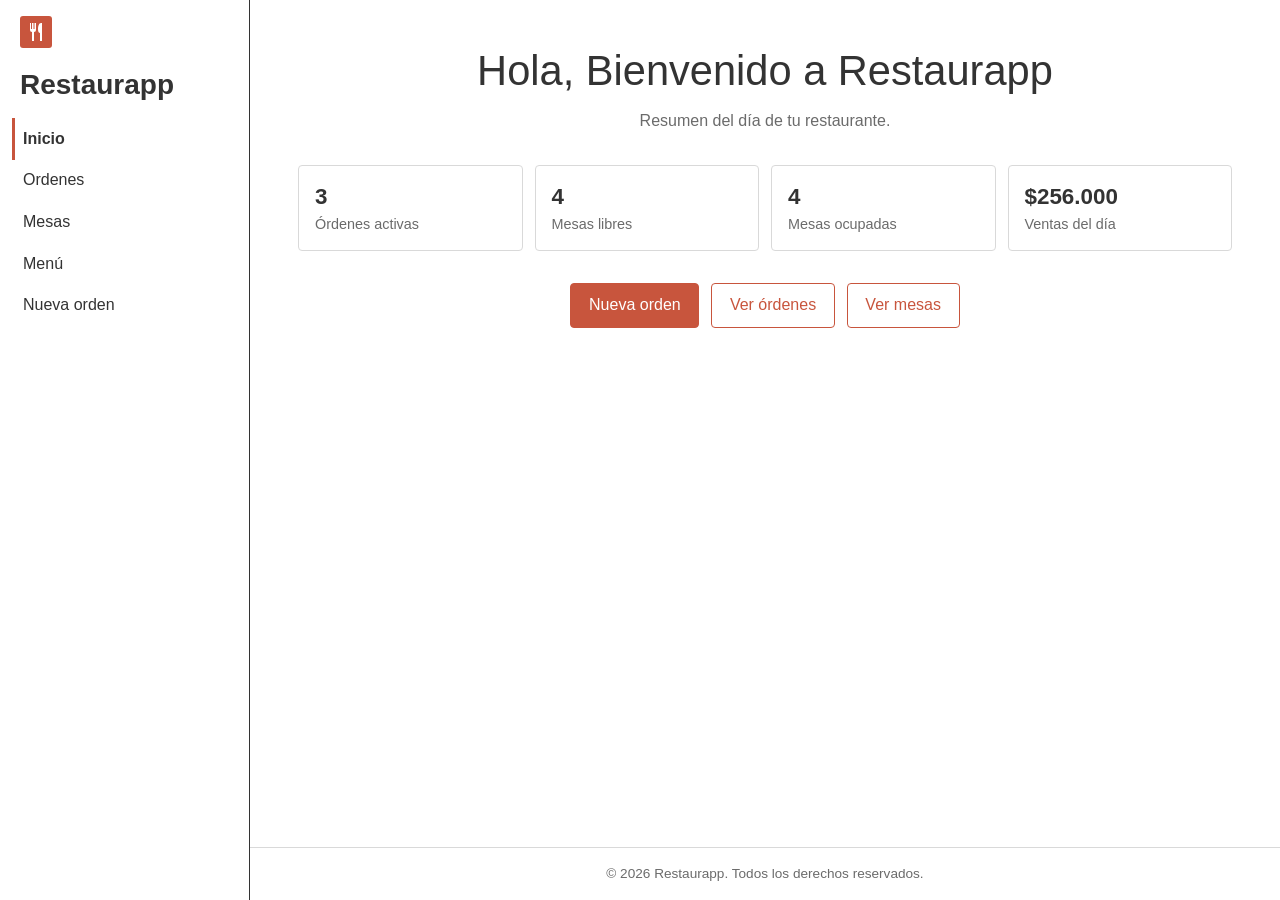
<file: index.html>
<!DOCTYPE html>
<html lang="es">
<head>
  <meta charset="UTF-8">
  <meta name="viewport" content="width=device-width, initial-scale=1.0">
  <meta name="description" content="Restaurapp, sistema para administrar las órdenes y mesas de un restaurante.">
  <title>Restaurapp</title>
  <link rel="icon" href="img/logo.svg" type="image/svg+xml">
  <link rel="stylesheet" href="css/styles.css">
</head>
<body>
  <div class="layout">
    <aside class="sidebar">
      <div class="sidebar__top">
        <a href="index.html" class="brand">
          <img src="img/logo.svg" alt="Logo de Restaurapp" class="brand__logo" width="40" height="40">
          <span class="brand__name">Restaurapp</span>
        </a>
        <button class="menu-toggle" id="menuToggle" aria-label="Abrir menú" aria-expanded="false" aria-controls="mainNav">
          <span></span>
          <span></span>
          <span></span>
        </button>
      </div>

      <nav class="nav" id="mainNav" aria-label="Navegación principal">
        <ul class="nav__list">
          <li><a href="index.html" class="nav__link is-active" aria-current="page">Inicio</a></li>
          <li><a href="ordenes.html" class="nav__link">Ordenes</a></li>
          <li><a href="mesas.html" class="nav__link">Mesas</a></li>
          <li><a href="menu.html" class="nav__link">Menú</a></li>
          <li><a href="nueva-orden.html" class="nav__link">Nueva orden</a></li>
        </ul>
      </nav>
    </aside>

    <div class="content">
      <main>
        <header>
          <h1 class="page-title">Hola, Bienvenido a Restaurapp</h1>
          <p class="page-subtitle">Resumen del día de tu restaurante.</p>
        </header>

        <section class="stats" aria-label="Resumen del día">
          <article class="stat">
            <span class="stat__value" id="statOrders">3</span>
            <span class="stat__label">Órdenes activas</span>
          </article>
          <article class="stat">
            <span class="stat__value" id="statFree">4</span>
            <span class="stat__label">Mesas libres</span>
          </article>
          <article class="stat">
            <span class="stat__value" id="statOccupied">4</span>
            <span class="stat__label">Mesas ocupadas</span>
          </article>
          <article class="stat">
            <span class="stat__value" id="statSales">$256.000</span>
            <span class="stat__label">Ventas del día</span>
          </article>
        </section>

        <nav class="actions" aria-label="Accesos rápidos">
          <a href="nueva-orden.html" class="btn">Nueva orden</a>
          <a href="ordenes.html" class="btn btn--outline">Ver órdenes</a>
          <a href="mesas.html" class="btn btn--outline">Ver mesas</a>
        </nav>
      </main>

      <footer class="footer">
        <p>&copy; 2026 Restaurapp. Todos los derechos reservados.</p>
      </footer>
    </div>
  </div>

  <div class="toast" id="toast" role="status" aria-live="polite"></div>

  <script src="js/main.js"></script>
</body>
</html>
</file>
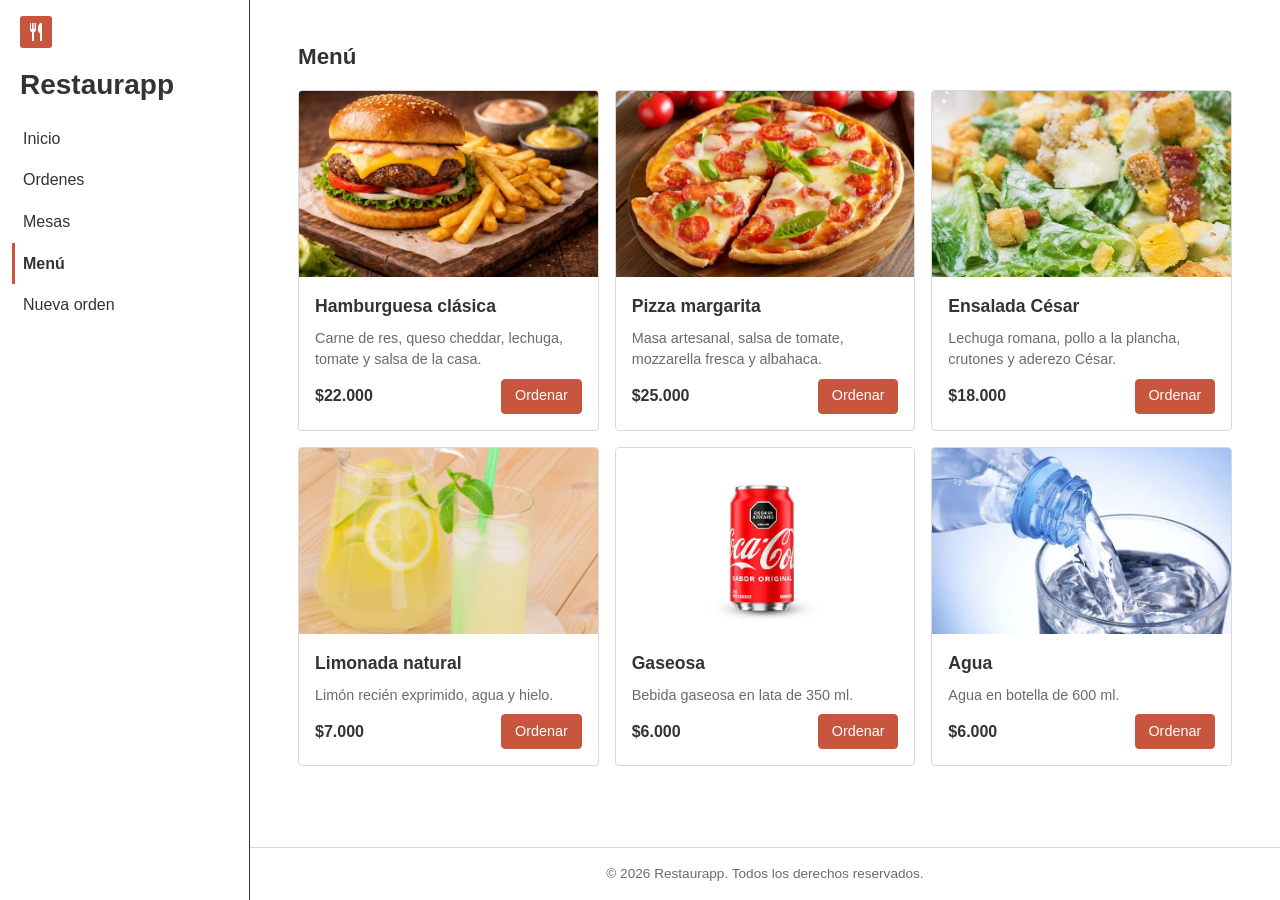
<file: menu.html>
<!DOCTYPE html>
<html lang="es">
<head>
  <meta charset="UTF-8">
  <meta name="viewport" content="width=device-width, initial-scale=1.0">
  <meta name="description" content="Menú de platos disponibles en Restaurapp.">
  <title>Menú | Restaurapp</title>
  <link rel="icon" href="img/logo.svg" type="image/svg+xml">
  <link rel="stylesheet" href="css/styles.css">
</head>
<body>
  <div class="layout">
    <aside class="sidebar">
      <div class="sidebar__top">
        <a href="index.html" class="brand">
          <img src="img/logo.svg" alt="Logo de Restaurapp" class="brand__logo" width="40" height="40">
          <span class="brand__name">Restaurapp</span>
        </a>
        <button class="menu-toggle" id="menuToggle" aria-label="Abrir menú" aria-expanded="false" aria-controls="mainNav">
          <span></span>
          <span></span>
          <span></span>
        </button>
      </div>

      <nav class="nav" id="mainNav" aria-label="Navegación principal">
        <ul class="nav__list">
          <li><a href="index.html" class="nav__link">Inicio</a></li>
          <li><a href="ordenes.html" class="nav__link">Ordenes</a></li>
          <li><a href="mesas.html" class="nav__link">Mesas</a></li>
          <li><a href="menu.html" class="nav__link is-active" aria-current="page">Menú</a></li>
          <li><a href="nueva-orden.html" class="nav__link">Nueva orden</a></li>
        </ul>
      </nav>
    </aside>

    <div class="content">
      <main>
        <section class="section">
          <header class="section__header">
            <h1 class="section__title">Menú</h1>
          </header>

          <div class="dishes">
            <article class="dish">
              <img src="img/hamburguer.png" alt="Hamburguesa clásica" class="dish__img" width="678" height="452" loading="lazy">
              <div class="dish__body">
                <h2 class="dish__name">Hamburguesa clásica</h2>
                <p class="dish__desc">Carne de res, queso cheddar, lechuga, tomate y salsa de la casa.</p>
                <div class="dish__footer">
                  <span class="dish__price">$22.000</span>
                  <a href="nueva-orden.html?dish=burger" class="btn btn--small">Ordenar</a>
                </div>
              </div>
            </article>

            <article class="dish">
              <img src="img/pizza.png" alt="Pizza margarita" class="dish__img" width="738" height="414" loading="lazy">
              <div class="dish__body">
                <h2 class="dish__name">Pizza margarita</h2>
                <p class="dish__desc">Masa artesanal, salsa de tomate, mozzarella fresca y albahaca.</p>
                <div class="dish__footer">
                  <span class="dish__price">$25.000</span>
                  <a href="nueva-orden.html?dish=pizza" class="btn btn--small">Ordenar</a>
                </div>
              </div>
            </article>

            <article class="dish">
              <img src="img/cesar-salad.png" alt="Ensalada César" class="dish__img" width="480" height="640" loading="lazy">
              <div class="dish__body">
                <h2 class="dish__name">Ensalada César</h2>
                <p class="dish__desc">Lechuga romana, pollo a la plancha, crutones y aderezo César.</p>
                <div class="dish__footer">
                  <span class="dish__price">$18.000</span>
                  <a href="nueva-orden.html?dish=salad" class="btn btn--small">Ordenar</a>
                </div>
              </div>
            </article>

            <article class="dish">
              <img src="img/lemon-juice.png" alt="Limonada natural" class="dish__img" width="1200" height="1205" loading="lazy">
              <div class="dish__body">
                <h2 class="dish__name">Limonada natural</h2>
                <p class="dish__desc">Limón recién exprimido, agua y hielo.</p>
                <div class="dish__footer">
                  <span class="dish__price">$7.000</span>
                  <a href="nueva-orden.html?dish=lemonade" class="btn btn--small">Ordenar</a>
                </div>
              </div>
            </article>

            <article class="dish">
              <img src="img/coke.png" alt="Gaseosa" class="dish__img dish__img--contain" width="447" height="447" loading="lazy">
              <div class="dish__body">
                <h2 class="dish__name">Gaseosa</h2>
                <p class="dish__desc">Bebida gaseosa en lata de 350 ml.</p>
                <div class="dish__footer">
                  <span class="dish__price">$6.000</span>
                  <a href="nueva-orden.html?dish=soda" class="btn btn--small">Ordenar</a>
                </div>
              </div>
            </article>

            <article class="dish">
              <img src="img/water.png" alt="Agua" class="dish__img" width="723" height="423" loading="lazy">
              <div class="dish__body">
                <h2 class="dish__name">Agua</h2>
                <p class="dish__desc">Agua en botella de 600 ml.</p>
                <div class="dish__footer">
                  <span class="dish__price">$6.000</span>
                  <a href="nueva-orden.html?dish=water" class="btn btn--small">Ordenar</a>
                </div>
              </div>
            </article>
          </div>
        </section>
      </main>

      <footer class="footer">
        <p>&copy; 2026 Restaurapp. Todos los derechos reservados.</p>
      </footer>
    </div>
  </div>

  <div class="toast" id="toast" role="status" aria-live="polite"></div>

  <script src="js/main.js"></script>
</body>
</html>
</file>
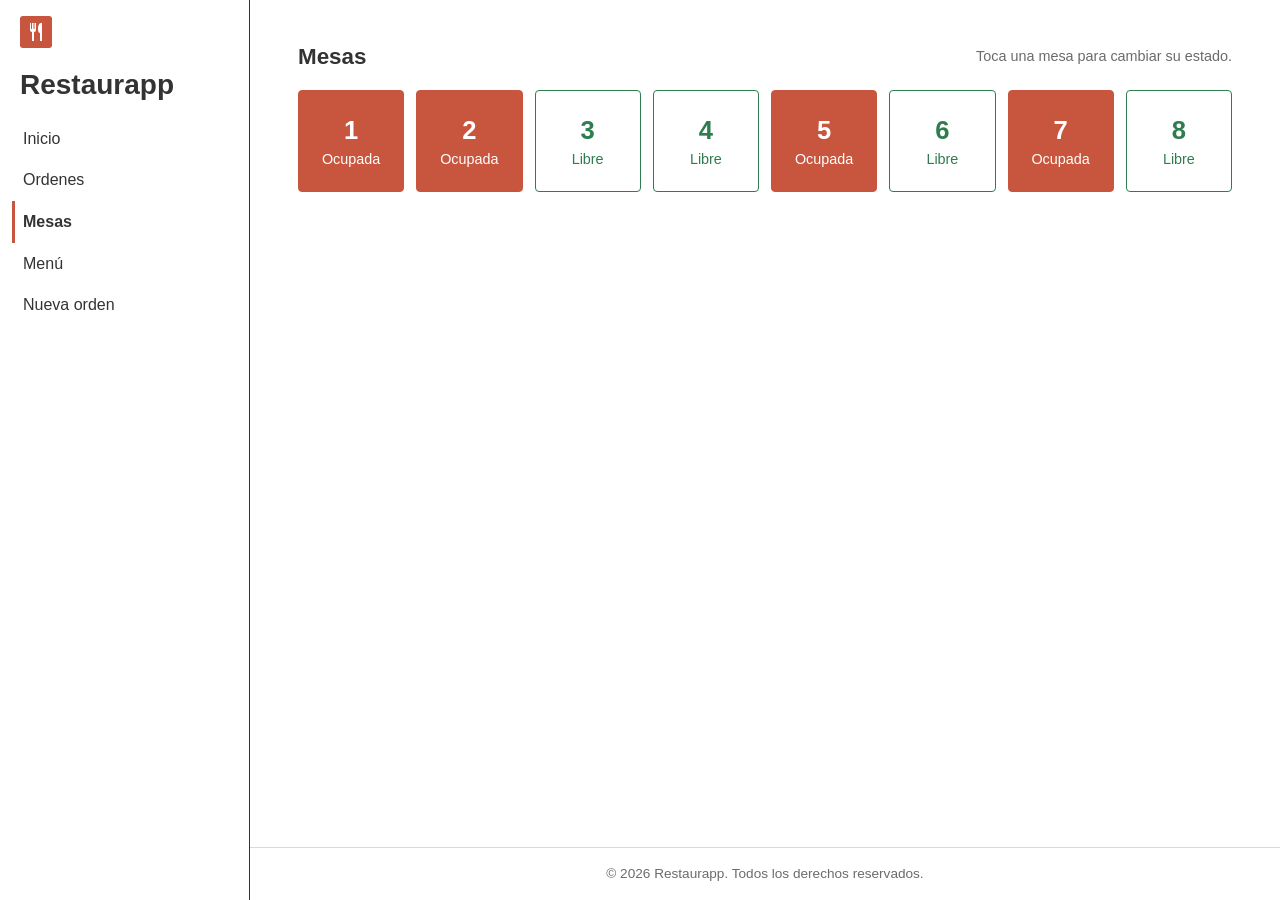
<file: mesas.html>
<!DOCTYPE html>
<html lang="es">
<head>
  <meta charset="UTF-8">
  <meta name="viewport" content="width=device-width, initial-scale=1.0">
  <meta name="description" content="Consulta y cambia el estado de las mesas del restaurante en Restaurapp.">
  <title>Mesas | Restaurapp</title>
  <link rel="icon" href="img/logo.svg" type="image/svg+xml">
  <link rel="stylesheet" href="css/styles.css">
</head>
<body>
  <div class="layout">
    <aside class="sidebar">
      <div class="sidebar__top">
        <a href="index.html" class="brand">
          <img src="img/logo.svg" alt="Logo de Restaurapp" class="brand__logo" width="40" height="40">
          <span class="brand__name">Restaurapp</span>
        </a>
        <button class="menu-toggle" id="menuToggle" aria-label="Abrir menú" aria-expanded="false" aria-controls="mainNav">
          <span></span>
          <span></span>
          <span></span>
        </button>
      </div>

      <nav class="nav" id="mainNav" aria-label="Navegación principal">
        <ul class="nav__list">
          <li><a href="index.html" class="nav__link">Inicio</a></li>
          <li><a href="ordenes.html" class="nav__link">Ordenes</a></li>
          <li><a href="mesas.html" class="nav__link is-active" aria-current="page">Mesas</a></li>
          <li><a href="menu.html" class="nav__link">Menú</a></li>
          <li><a href="nueva-orden.html" class="nav__link">Nueva orden</a></li>
        </ul>
      </nav>
    </aside>

    <div class="content">
      <main>
        <section class="section">
          <header class="section__header">
            <h1 class="section__title">Mesas</h1>
            <p class="section__hint">Toca una mesa para cambiar su estado.</p>
          </header>

          <div class="tables" id="tablesGrid">
            <button class="table-card is-occupied" data-table="1"><span class="table-card__num">1</span><span class="table-card__state">Ocupada</span></button>
            <button class="table-card is-occupied" data-table="2"><span class="table-card__num">2</span><span class="table-card__state">Ocupada</span></button>
            <button class="table-card" data-table="3"><span class="table-card__num">3</span><span class="table-card__state">Libre</span></button>
            <button class="table-card" data-table="4"><span class="table-card__num">4</span><span class="table-card__state">Libre</span></button>
            <button class="table-card is-occupied" data-table="5"><span class="table-card__num">5</span><span class="table-card__state">Ocupada</span></button>
            <button class="table-card" data-table="6"><span class="table-card__num">6</span><span class="table-card__state">Libre</span></button>
            <button class="table-card is-occupied" data-table="7"><span class="table-card__num">7</span><span class="table-card__state">Ocupada</span></button>
            <button class="table-card" data-table="8"><span class="table-card__num">8</span><span class="table-card__state">Libre</span></button>
          </div>
        </section>
      </main>

      <footer class="footer">
        <p>&copy; 2026 Restaurapp. Todos los derechos reservados.</p>
      </footer>
    </div>
  </div>

  <div class="toast" id="toast" role="status" aria-live="polite"></div>

  <script src="js/main.js"></script>
</body>
</html>
</file>
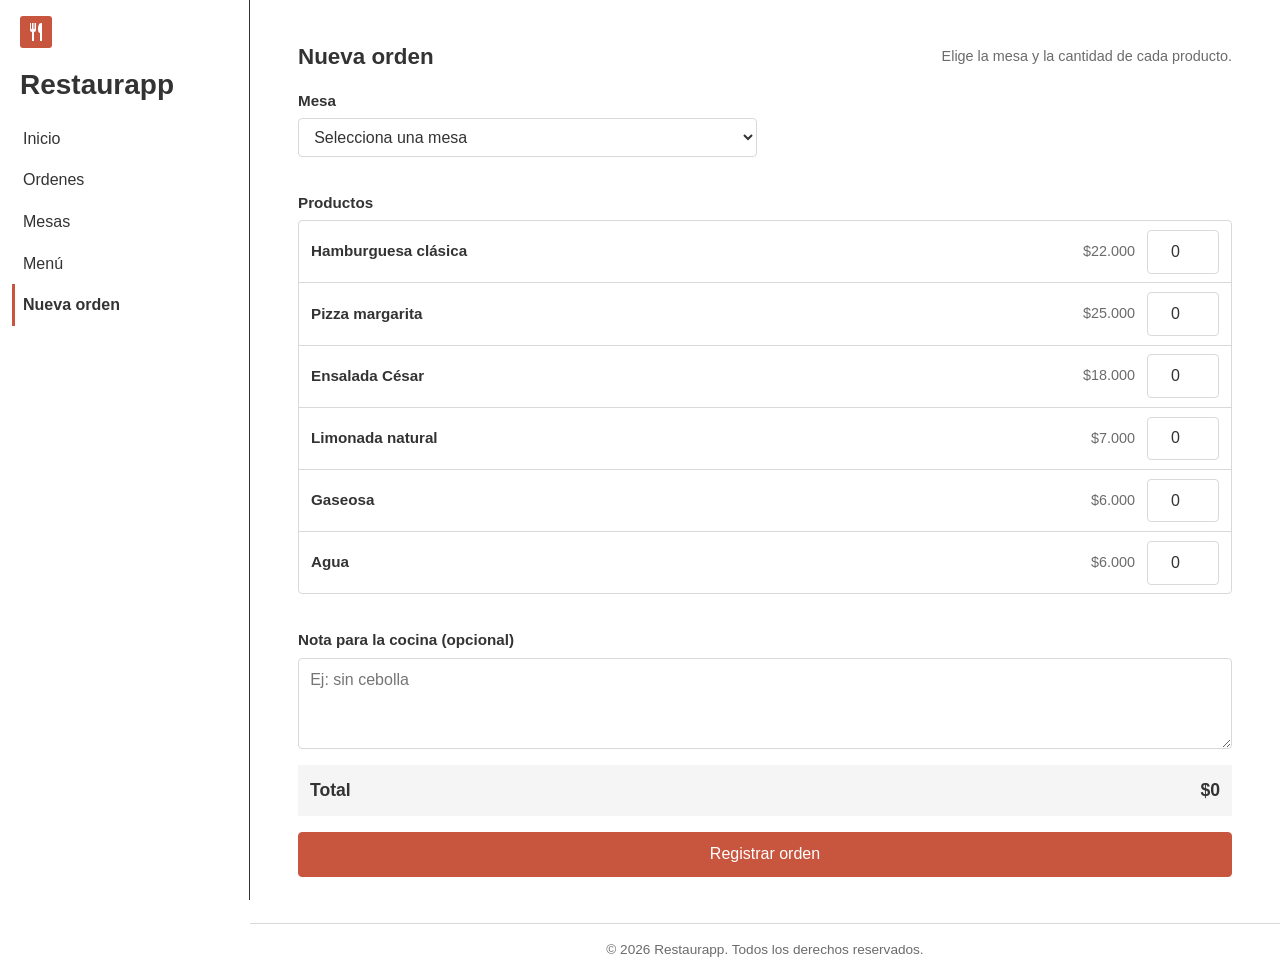
<file: nueva-orden.html>
<!DOCTYPE html>
<html lang="es">
<head>
  <meta charset="UTF-8">
  <meta name="viewport" content="width=device-width, initial-scale=1.0">
  <meta name="description" content="Registra una nueva orden para una mesa en Restaurapp.">
  <title>Nueva orden | Restaurapp</title>
  <link rel="icon" href="img/logo.svg" type="image/svg+xml">
  <link rel="stylesheet" href="css/styles.css">
</head>
<body>
  <div class="layout">
    <aside class="sidebar">
      <div class="sidebar__top">
        <a href="index.html" class="brand">
          <img src="img/logo.svg" alt="Logo de Restaurapp" class="brand__logo" width="40" height="40">
          <span class="brand__name">Restaurapp</span>
        </a>
        <button class="menu-toggle" id="menuToggle" aria-label="Abrir menú" aria-expanded="false" aria-controls="mainNav">
          <span></span>
          <span></span>
          <span></span>
        </button>
      </div>

      <nav class="nav" id="mainNav" aria-label="Navegación principal">
        <ul class="nav__list">
          <li><a href="index.html" class="nav__link">Inicio</a></li>
          <li><a href="ordenes.html" class="nav__link">Ordenes</a></li>
          <li><a href="mesas.html" class="nav__link">Mesas</a></li>
          <li><a href="menu.html" class="nav__link">Menú</a></li>
          <li><a href="nueva-orden.html" class="nav__link is-active" aria-current="page">Nueva orden</a></li>
        </ul>
      </nav>
    </aside>

    <div class="content">
      <main>
        <section class="section">
          <header class="section__header">
            <h1 class="section__title">Nueva orden</h1>
            <p class="section__hint">Elige la mesa y la cantidad de cada producto.</p>
          </header>

          <form class="form" id="orderForm" novalidate>
            <div class="form__group">
              <label for="table">Mesa</label>
              <select id="table" name="table" required>
                <option value="">Selecciona una mesa</option>
                <option value="1">Mesa 1</option>
                <option value="2">Mesa 2</option>
                <option value="3">Mesa 3</option>
                <option value="4">Mesa 4</option>
                <option value="5">Mesa 5</option>
                <option value="6">Mesa 6</option>
                <option value="7">Mesa 7</option>
                <option value="8">Mesa 8</option>
              </select>
              <small class="form__error"></small>
            </div>

            <div class="form__group form__group--full" id="itemsGroup">
              <span class="form__legend" id="itemsLabel">Productos</span>
              <div class="items" role="group" aria-labelledby="itemsLabel">
                <div class="item">
                  <label for="qty-burger">Hamburguesa clásica</label>
                  <span class="item__price">$22.000</span>
                  <input type="number" id="qty-burger" class="item__qty" name="burger" min="0" max="20" value="0" data-name="Hamburguesa clásica" data-price="22000">
                </div>
                <div class="item">
                  <label for="qty-pizza">Pizza margarita</label>
                  <span class="item__price">$25.000</span>
                  <input type="number" id="qty-pizza" class="item__qty" name="pizza" min="0" max="20" value="0" data-name="Pizza margarita" data-price="25000">
                </div>
                <div class="item">
                  <label for="qty-salad">Ensalada César</label>
                  <span class="item__price">$18.000</span>
                  <input type="number" id="qty-salad" class="item__qty" name="salad" min="0" max="20" value="0" data-name="Ensalada César" data-price="18000">
                </div>
                <div class="item">
                  <label for="qty-lemonade">Limonada natural</label>
                  <span class="item__price">$7.000</span>
                  <input type="number" id="qty-lemonade" class="item__qty" name="lemonade" min="0" max="20" value="0" data-name="Limonada natural" data-price="7000">
                </div>
                <div class="item">
                  <label for="qty-soda">Gaseosa</label>
                  <span class="item__price">$6.000</span>
                  <input type="number" id="qty-soda" class="item__qty" name="soda" min="0" max="20" value="0" data-name="Gaseosa" data-price="6000">
                </div>
                <div class="item">
                  <label for="qty-water">Agua</label>
                  <span class="item__price">$6.000</span>
                  <input type="number" id="qty-water" class="item__qty" name="water" min="0" max="20" value="0" data-name="Agua" data-price="6000">
                </div>
              </div>
              <small class="form__error"></small>
            </div>

            <div class="form__group form__group--full">
              <label for="note">Nota para la cocina (opcional)</label>
              <textarea id="note" name="note" rows="3" placeholder="Ej: sin cebolla"></textarea>
            </div>

            <div class="form__group form__group--full">
              <p class="form__total"><span>Total</span><span id="orderTotal">$0</span></p>
            </div>

            <div class="form__group form__group--full">
              <button type="submit" class="btn">Registrar orden</button>
              <p class="form__success" id="formSuccess" role="status"></p>
            </div>
          </form>
        </section>
      </main>

      <footer class="footer">
        <p>&copy; 2026 Restaurapp. Todos los derechos reservados.</p>
      </footer>
    </div>
  </div>

  <div class="toast" id="toast" role="status" aria-live="polite"></div>

  <script src="js/main.js"></script>
</body>
</html>
</file>
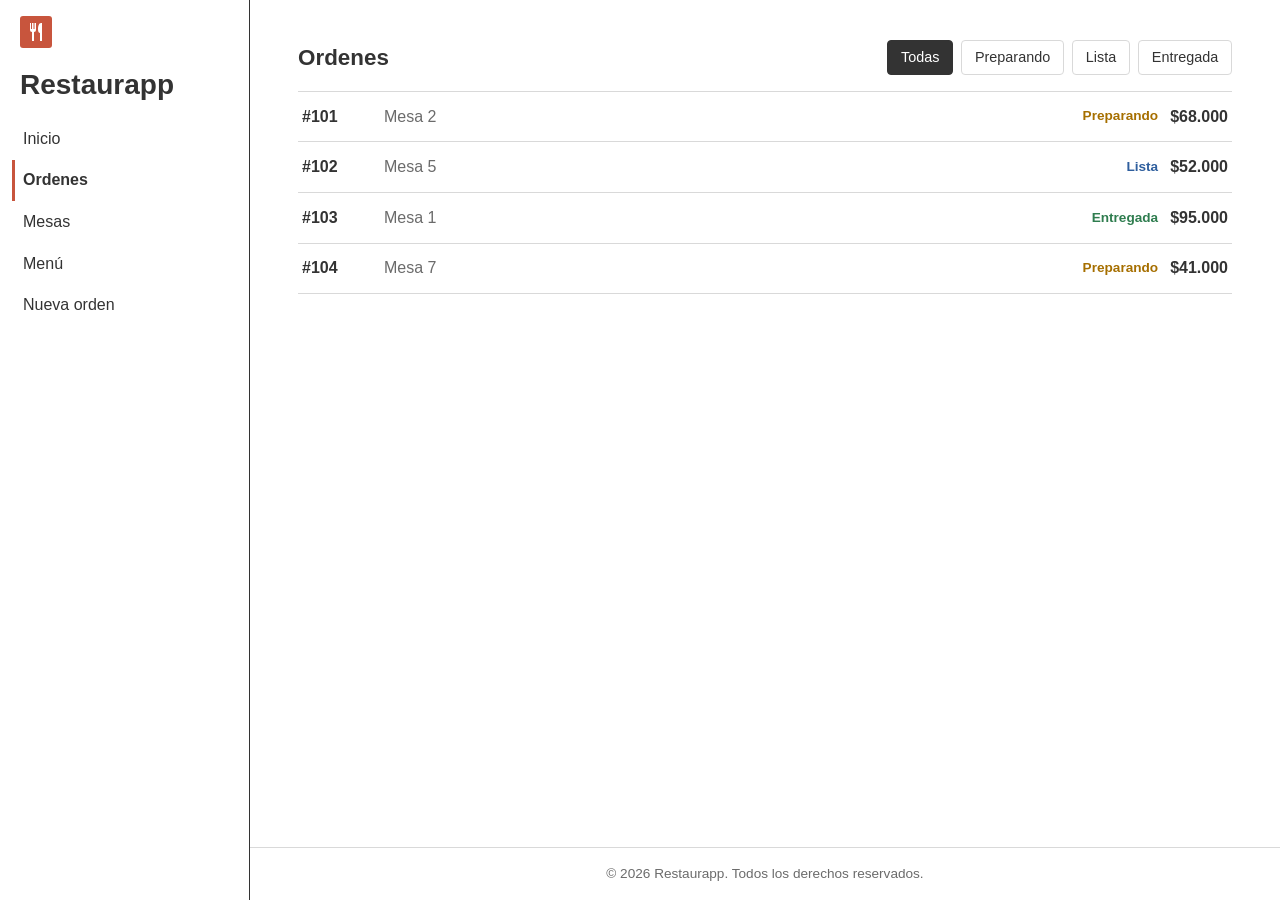
<file: ordenes.html>
<!DOCTYPE html>
<html lang="es">
<head>
  <meta charset="UTF-8">
  <meta name="viewport" content="width=device-width, initial-scale=1.0">
  <meta name="description" content="Consulta y filtra las órdenes del restaurante en Restaurapp.">
  <title>Ordenes | Restaurapp</title>
  <link rel="icon" href="img/logo.svg" type="image/svg+xml">
  <link rel="stylesheet" href="css/styles.css">
</head>
<body>
  <div class="layout">
    <aside class="sidebar">
      <div class="sidebar__top">
        <a href="index.html" class="brand">
          <img src="img/logo.svg" alt="Logo de Restaurapp" class="brand__logo" width="40" height="40">
          <span class="brand__name">Restaurapp</span>
        </a>
        <button class="menu-toggle" id="menuToggle" aria-label="Abrir menú" aria-expanded="false" aria-controls="mainNav">
          <span></span>
          <span></span>
          <span></span>
        </button>
      </div>

      <nav class="nav" id="mainNav" aria-label="Navegación principal">
        <ul class="nav__list">
          <li><a href="index.html" class="nav__link">Inicio</a></li>
          <li><a href="ordenes.html" class="nav__link is-active" aria-current="page">Ordenes</a></li>
          <li><a href="mesas.html" class="nav__link">Mesas</a></li>
          <li><a href="menu.html" class="nav__link">Menú</a></li>
          <li><a href="nueva-orden.html" class="nav__link">Nueva orden</a></li>
        </ul>
      </nav>
    </aside>

    <div class="content">
      <main>
        <section class="section">
          <header class="section__header">
            <h1 class="section__title">Ordenes</h1>
            <div class="filters" role="group" aria-label="Filtrar órdenes">
              <button class="filter is-active" data-filter="all">Todas</button>
              <button class="filter" data-filter="preparing">Preparando</button>
              <button class="filter" data-filter="ready">Lista</button>
              <button class="filter" data-filter="delivered">Entregada</button>
            </div>
          </header>

          <div class="orders" id="ordersList">
            <details class="order" data-status="preparing">
              <summary class="order__summary">
                <span class="order__id">#101</span>
                <span class="order__table">Mesa 2</span>
                <span class="badge badge--preparing">Preparando</span>
                <span class="order__total">$68.000</span>
              </summary>
              <ul class="order__items">
                <li><span>2 x Hamburguesa clásica</span><span>$44.000</span></li>
                <li><span>2 x Limonada natural</span><span>$14.000</span></li>
                <li><span>1 x Papas a la francesa</span><span>$10.000</span></li>
              </ul>
            </details>

            <details class="order" data-status="ready">
              <summary class="order__summary">
                <span class="order__id">#102</span>
                <span class="order__table">Mesa 5</span>
                <span class="badge badge--ready">Lista</span>
                <span class="order__total">$52.000</span>
              </summary>
              <ul class="order__items">
                <li><span>1 x Pasta boloñesa</span><span>$28.000</span></li>
                <li><span>1 x Ensalada César</span><span>$18.000</span></li>
                <li><span>1 x Agua</span><span>$6.000</span></li>
              </ul>
            </details>

            <details class="order" data-status="delivered">
              <summary class="order__summary">
                <span class="order__id">#103</span>
                <span class="order__table">Mesa 1</span>
                <span class="badge badge--delivered">Entregada</span>
                <span class="order__total">$95.000</span>
              </summary>
              <ul class="order__items">
                <li><span>3 x Pizza margarita</span><span>$75.000</span></li>
                <li><span>2 x Gaseosa</span><span>$12.000</span></li>
                <li><span>1 x Brownie</span><span>$8.000</span></li>
              </ul>
            </details>

            <details class="order" data-status="preparing">
              <summary class="order__summary">
                <span class="order__id">#104</span>
                <span class="order__table">Mesa 7</span>
                <span class="badge badge--preparing">Preparando</span>
                <span class="order__total">$41.000</span>
              </summary>
              <ul class="order__items">
                <li><span>1 x Bandeja paisa</span><span>$32.000</span></li>
                <li><span>1 x Jugo de mora</span><span>$9.000</span></li>
              </ul>
            </details>
          </div>
        </section>
      </main>

      <footer class="footer">
        <p>&copy; 2026 Restaurapp. Todos los derechos reservados.</p>
      </footer>
    </div>
  </div>

  <div class="toast" id="toast" role="status" aria-live="polite"></div>

  <script src="js/main.js"></script>
</body>
</html>
</file>
<file: css/styles.css>
:root {
  --color-primary: #c8553d;
  --color-primary-dark: #a8432e;
  --color-text: #333333;
  --color-muted: #6b6b6b;
  --color-bg: #ffffff;
  --color-soft: #f5f5f5;
  --color-border: #d9d9d9;
  --color-success: #2f7d4f;
  --color-warning: #a66f00;
  --color-info: #2f5f9e;
  --color-error: #c62828;
  --radius: 4px;
  --sidebar-width: 250px;
  --font: Arial, Helvetica, sans-serif;
}

*,
*::before,
*::after {
  box-sizing: border-box;
  margin: 0;
  padding: 0;
}

body {
  font-family: var(--font);
  color: var(--color-text);
  background-color: var(--color-bg);
  line-height: 1.5;
  overflow-x: hidden;
}

img {
  max-width: 100%;
  height: auto;
  display: block;
}

a {
  color: inherit;
  text-decoration: none;
}

ul {
  list-style: none;
}

button,
input,
select,
textarea {
  font: inherit;
  color: inherit;
}

button {
  cursor: pointer;
}

.layout {
  display: flex;
  flex-direction: column;
  min-height: 100vh;
}

.sidebar {
  position: sticky;
  top: 0;
  z-index: 50;
  background-color: var(--color-bg);
  border-bottom: 1px solid var(--color-border);
}

.sidebar__top {
  display: flex;
  align-items: center;
  justify-content: space-between;
  padding: 0.75rem 1rem;
}

.brand {
  display: flex;
  align-items: center;
  gap: 0.6rem;
}

.brand__logo {
  width: 32px;
  height: 32px;
}

.brand__name {
  font-size: 1.3rem;
  font-weight: 700;
}

.menu-toggle {
  display: flex;
  flex-direction: column;
  justify-content: center;
  gap: 5px;
  width: 40px;
  height: 40px;
  padding: 9px;
  background: transparent;
  border: 1px solid var(--color-border);
  border-radius: var(--radius);
}

.menu-toggle span {
  display: block;
  height: 2px;
  background-color: var(--color-text);
}

.nav {
  display: none;
}

.nav.is-open {
  display: block;
}

.nav__list {
  display: flex;
  flex-direction: column;
  padding: 0 1rem 0.75rem;
}

.nav__link {
  display: block;
  padding: 0.55rem 0.5rem;
  border-left: 3px solid transparent;
}

.nav__link:hover,
.nav__link:focus-visible {
  background-color: var(--color-soft);
}

.nav__link.is-active {
  border-left-color: var(--color-primary);
  font-weight: 700;
}

.content {
  flex: 1;
  display: flex;
  flex-direction: column;
  min-width: 0;
}

main {
  flex: 1;
  padding: 1.25rem 1rem;
  display: flex;
  flex-direction: column;
  gap: 1.5rem;
}

.page-title {
  font-size: 1.6rem;
  font-weight: 400;
  text-align: center;
}

.page-subtitle {
  margin-top: 0.4rem;
  color: var(--color-muted);
  text-align: center;
}

.actions {
  display: flex;
  flex-wrap: wrap;
  justify-content: center;
  gap: 0.75rem;
}

.btn {
  display: inline-block;
  padding: 0.6rem 1.1rem;
  border: 1px solid var(--color-primary);
  border-radius: var(--radius);
  background-color: var(--color-primary);
  color: #fff;
  text-align: center;
}

.btn:hover {
  background-color: var(--color-primary-dark);
  border-color: var(--color-primary-dark);
}

.btn--outline {
  background-color: transparent;
  color: var(--color-primary);
}

.btn--outline:hover {
  background-color: var(--color-soft);
  color: var(--color-primary-dark);
}

.btn--small {
  padding: 0.35rem 0.8rem;
  font-size: 0.9rem;
}

.stats {
  display: grid;
  grid-template-columns: repeat(2, 1fr);
  gap: 0.75rem;
}

.stat {
  display: flex;
  flex-direction: column;
  padding: 0.9rem 1rem;
  border: 1px solid var(--color-border);
  border-radius: var(--radius);
}

.stat__value {
  font-size: 1.4rem;
  font-weight: 700;
}

.stat__label {
  font-size: 0.9rem;
  color: var(--color-muted);
}

.section__header {
  display: flex;
  flex-direction: column;
  gap: 0.75rem;
  margin-bottom: 1rem;
}

.section__title {
  font-size: 1.4rem;
  font-weight: 700;
}

.section__hint {
  color: var(--color-muted);
  font-size: 0.9rem;
}

.filters {
  display: flex;
  flex-wrap: wrap;
  gap: 0.5rem;
}

.filter {
  padding: 0.35rem 0.8rem;
  border: 1px solid var(--color-border);
  border-radius: var(--radius);
  background-color: var(--color-bg);
  font-size: 0.9rem;
}

.filter.is-active {
  background-color: var(--color-text);
  border-color: var(--color-text);
  color: #fff;
}

.orders {
  display: flex;
  flex-direction: column;
  border-top: 1px solid var(--color-border);
}

.order {
  border-bottom: 1px solid var(--color-border);
}

.order.is-hidden {
  display: none;
}

.order__summary {
  display: grid;
  grid-template-columns: 1fr auto;
  gap: 0.25rem 0.75rem;
  align-items: center;
  padding: 0.8rem 0.25rem;
  cursor: pointer;
}

.order__summary:hover,
.order[open] .order__summary {
  background-color: var(--color-soft);
}

.order__id {
  font-weight: 700;
}

.order__table {
  color: var(--color-muted);
  text-align: right;
}

.order__total {
  font-weight: 700;
  text-align: right;
}

.order__items {
  padding: 0.25rem 0.25rem 0.9rem 1.25rem;
  display: flex;
  flex-direction: column;
  gap: 0.3rem;
  font-size: 0.92rem;
}

.order__items li {
  display: flex;
  justify-content: space-between;
  gap: 1rem;
}

.order__note {
  color: var(--color-muted);
  font-style: italic;
}

.badge {
  justify-self: start;
  font-size: 0.85rem;
  font-weight: 700;
}

.badge--preparing {
  color: var(--color-warning);
}

.badge--ready {
  color: var(--color-info);
}

.badge--delivered {
  color: var(--color-success);
}

.tables {
  display: grid;
  grid-template-columns: repeat(2, 1fr);
  gap: 0.75rem;
}

.table-card {
  display: flex;
  flex-direction: column;
  align-items: center;
  justify-content: center;
  padding: 1.25rem 0.5rem;
  border: 1px solid var(--color-success);
  border-radius: var(--radius);
  background-color: var(--color-bg);
  color: var(--color-success);
}

.table-card__num {
  font-size: 1.6rem;
  font-weight: 700;
}

.table-card__state {
  font-size: 0.9rem;
}

.table-card.is-occupied {
  border-color: var(--color-primary);
  background-color: var(--color-primary);
  color: #fff;
}

.dishes {
  display: grid;
  grid-template-columns: 1fr;
  gap: 1rem;
}

.dish {
  display: flex;
  flex-direction: column;
  border: 1px solid var(--color-border);
  border-radius: var(--radius);
  overflow: hidden;
}

.dish__img {
  width: 100%;
  aspect-ratio: 16 / 10;
  object-fit: cover;
}

.dish__img--contain {
  object-fit: contain;
  background-color: #ffffff;
}

.dish__body {
  display: flex;
  flex-direction: column;
  flex: 1;
  gap: 0.5rem;
  padding: 1rem;
}

.dish__name {
  font-size: 1.1rem;
}

.dish__desc {
  flex: 1;
  color: var(--color-muted);
  font-size: 0.9rem;
}

.dish__footer {
  display: flex;
  align-items: center;
  justify-content: space-between;
  gap: 0.5rem;
}

.dish__price {
  font-weight: 700;
}

.form {
  display: grid;
  grid-template-columns: 1fr;
  gap: 1rem;
}

.form__group {
  display: flex;
  flex-direction: column;
  gap: 0.35rem;
}

.form__group label,
.form__legend {
  font-weight: 700;
  font-size: 0.95rem;
}

.form__group input,
.form__group select,
.form__group textarea {
  width: 100%;
  padding: 0.55rem 0.7rem;
  border: 1px solid var(--color-border);
  border-radius: var(--radius);
  background-color: var(--color-bg);
}

.form__group input:focus,
.form__group select:focus,
.form__group textarea:focus,
.item__qty:focus {
  outline: 2px solid var(--color-primary);
  outline-offset: -1px;
}

.form__group.has-error select,
.form__group.has-error .items {
  border-color: var(--color-error);
}

.form__error {
  min-height: 1em;
  color: var(--color-error);
  font-size: 0.85rem;
}

.items {
  border: 1px solid var(--color-border);
  border-radius: var(--radius);
}

.item {
  display: grid;
  grid-template-columns: 1fr auto 4.5rem;
  align-items: center;
  gap: 0.75rem;
  padding: 0.55rem 0.75rem;
  border-bottom: 1px solid var(--color-border);
}

.item:last-child {
  border-bottom: none;
}

.item__price {
  color: var(--color-muted);
  font-size: 0.9rem;
}

.item__qty {
  width: 100%;
  padding: 0.35rem 0.4rem;
  border: 1px solid var(--color-border);
  border-radius: var(--radius);
  text-align: center;
}

.form__total {
  display: flex;
  justify-content: space-between;
  padding: 0.75rem;
  background-color: var(--color-soft);
  font-size: 1.1rem;
  font-weight: 700;
}

.form__success {
  color: var(--color-success);
  font-weight: 700;
}

.form__success a {
  text-decoration: underline;
}

.form .btn {
  width: 100%;
}

.footer {
  padding: 1rem;
  border-top: 1px solid var(--color-border);
  font-size: 0.85rem;
  color: var(--color-muted);
  text-align: center;
}

.toast {
  position: fixed;
  left: 1rem;
  right: 1rem;
  bottom: 1rem;
  display: none;
  padding: 0.7rem 1rem;
  background-color: var(--color-text);
  color: #fff;
  border-radius: var(--radius);
  font-size: 0.9rem;
  text-align: center;
  z-index: 100;
}

.toast.is-visible {
  display: block;
}

@media (min-width: 600px) {
  .stats {
    grid-template-columns: repeat(4, 1fr);
  }

  .tables {
    grid-template-columns: repeat(4, 1fr);
  }

  .dishes {
    grid-template-columns: repeat(2, 1fr);
  }

  .form {
    grid-template-columns: repeat(2, 1fr);
  }

  .form__group--full {
    grid-column: 1 / -1;
  }

  .form .btn {
    width: auto;
    justify-self: start;
  }

  .order__summary {
    grid-template-columns: 70px 1fr auto auto;
  }

  .order__table {
    text-align: left;
  }

  .toast {
    left: auto;
    max-width: 360px;
  }
}

@media (min-width: 768px) {
  .layout {
    flex-direction: row;
  }

  .sidebar {
    height: 100vh;
    width: 200px;
    flex-shrink: 0;
    border-bottom: none;
    border-right: 1px solid var(--color-text);
    padding: 1rem 0;
  }

  .sidebar__top {
    flex-direction: column;
    align-items: flex-start;
    padding: 0 1.25rem;
  }

  .brand {
    flex-direction: column;
    align-items: flex-start;
    gap: 1rem;
  }

  .brand__name {
    font-size: 1.5rem;
  }

  .menu-toggle {
    display: none;
  }

  .nav {
    display: block;
  }

  .nav__list {
    padding: 0.75rem 0.75rem;
  }

  main {
    padding: 2rem 1.5rem;
  }

  .page-title {
    font-size: 2.2rem;
  }

  .section__header {
    flex-direction: row;
    align-items: center;
    justify-content: space-between;
    flex-wrap: wrap;
  }

  .footer {
    padding: 1rem 1.5rem;
  }
}

@media (min-width: 1024px) {
  .sidebar {
    width: var(--sidebar-width);
  }

  .brand__name {
    font-size: 1.75rem;
  }

  main {
    padding: 2.5rem 3rem;
    gap: 2rem;
  }

  .page-title {
    font-size: 2.6rem;
  }

  .tables {
    grid-template-columns: repeat(8, 1fr);
  }

  .dishes {
    grid-template-columns: repeat(3, 1fr);
  }

  .footer {
    padding: 1rem 3rem;
  }
}
</file>
